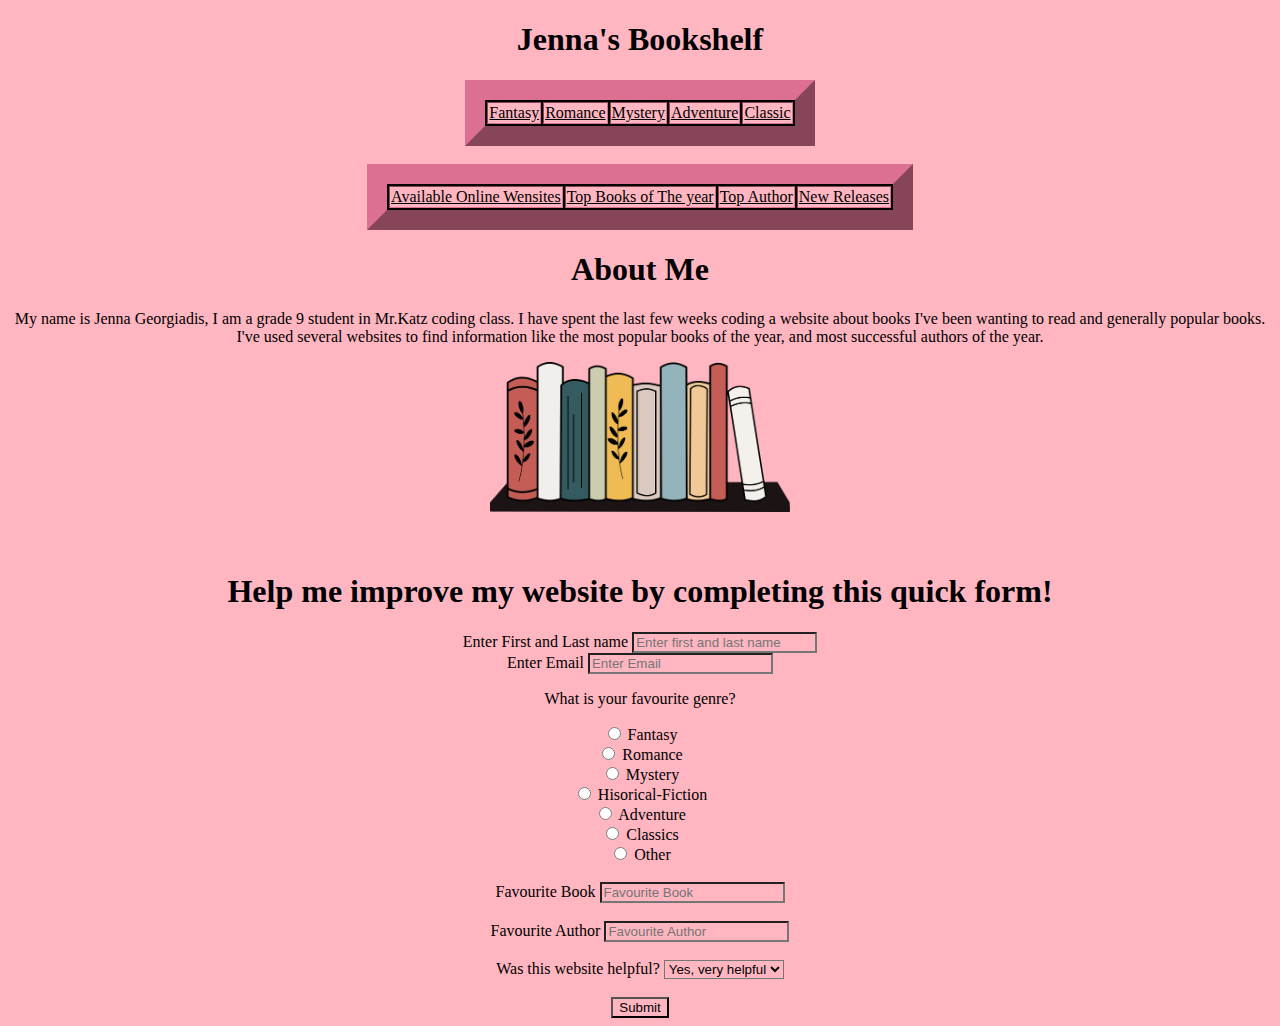
<file: index.html>
<!DOCTYPE html>
<head> 
    <title> My Website</title>
  <link rel="stylesheet" href="style.css"> 
</head>

<body> 
    <h1 class="title" ><center>Jenna's Bookshelf </center> </h1> 
    
<center> 
    <table class="table 1" border="20"  > 
        <tr > 
            <td> <a href="index2.html" target="_blank" style=" color: black"text-decoration: none;" > Fantasy</a></td>
            <td> <a href="index2.html" target="_blank" style= "color: black"text-decoration: none;" > Romance </a> </td>
            <td><a href="index2.html" target="_blank" style="color: black"text-decoration: none;">Mystery </a>  </td>
            <td><a href="index2.html" target="_blank" style= "color:black"text-decoration: none; "> Adventure </a></td>
            <td><a href="index2.html" target="_blank" style="color:black" text-decoration: none;"> Classic  </a></td>
      
        </tr>
    </table>
</center>
    <br> 
<center>
    <table class="table 2" border="20" > 
        <tr> 
            <td><a href="index3.html" target="_blank" style=" color: black"text-decoration: none;" >Available Online Wensites </a> </td>
            <td><a href="index4.html" target="_blank" style=" color: black"text-decoration: none;" > Top Books of The year</a></td> 
            <td><a href="index5.html" target="_blank" style=" color: black"text-decoration: none;" >Top Author</a></td>
            <td><a href="index6.html" target="_blank" style=" color: black"text-decoration: none;" > New Releases</a></td>
    
        </tr>
    </table>
</center> 

<center>
    <h1 class="about"> About Me</h1> 
    <p> My name is Jenna Georgiadis, I am a grade 9 student in Mr.Katz coding class. I have spent the last few weeks coding a website about books I've been wanting to read and generally popular books. I've used several websites to find information like the most popular books of the year, and most successful authors of the year.       </p>
</center>   

   <center> <img class="image" src="book img 3.webp" alt="img" height="150" width="300"></center>

   <br> 
   <br> 

   <center> 
    <h1 style="font: 100;"> Help me improve my website by completing this quick form! </h1>
   <form> 
    <label for="Username"> Enter First and Last name</label>
    <input type="text" id="username" name="username" placeholder="Enter first and last name" required>
<br> 
    <label for="Email"> Enter Email</label>
    <input type="text" id="email" name="email" placeholder="Enter Email" required>

<br> 

<p> What is your favourite genre?</p>
<!-- Type of store-->
   <input type="radio" name="radio" id="option 1" value="fantasy"        </form>
    <label for="option 1"> Fantasy</label>
    <br>
    <input type="radio" name="radio" id="option 2" value="Romance"        </form>
    <label for="option 2">Romance</label>
    <br>
    <input type="radio" name="radio" id="option 3" value=" Mystery"        </form>
    <label for="option 3"> Mystery </label>
    <br> 
    <input type="radio" name="radio" id="option 3" value=" Hisorical-Fiction"        </form>
    <label for="option 3"> Hisorical-Fiction </label>
    <br> 
    <input type="radio" name="radio" id="option 3" value=" Adventure"        </form>
    <label for="option 3"> Adventure </label>
    <br> 
    <input type="radio" name="radio" id="option 3" value=" Classics"        </form>
    <label for="option 3"> Classics </label>
    <br> 
    <input type="radio" name="radio" id="option 3" value=" Other"        </form>
    <label for="option 3"> Other </label>

    <br> 
    <br> 

    <label for="Username">Favourite Book </label>
    <input type="text" id="favourite" name="favourite" placeholder="Favourite Book" required>

    <br> 
    <br> 
    <label for="Username">Favourite Author </label>
    <input type="text" id="favourite" name="favourite" placeholder="Favourite Author" required>

    <br> 
    <br> 

    <label > Was this website helpful?</label>

    
    <select name="question" id="question"> 
    <option value="q1"> Yes, very helpful</option>
    <option value="q2"> Partially helpful </option>
    <option value="q3"> Not useful </option>
    <option value="q4" type="text" > Other</option>
</select>

<br> 
<br> 

<input type="submit" id="Submit" value="Submit" name="Submit"> 

</center>

    </body>
</file>
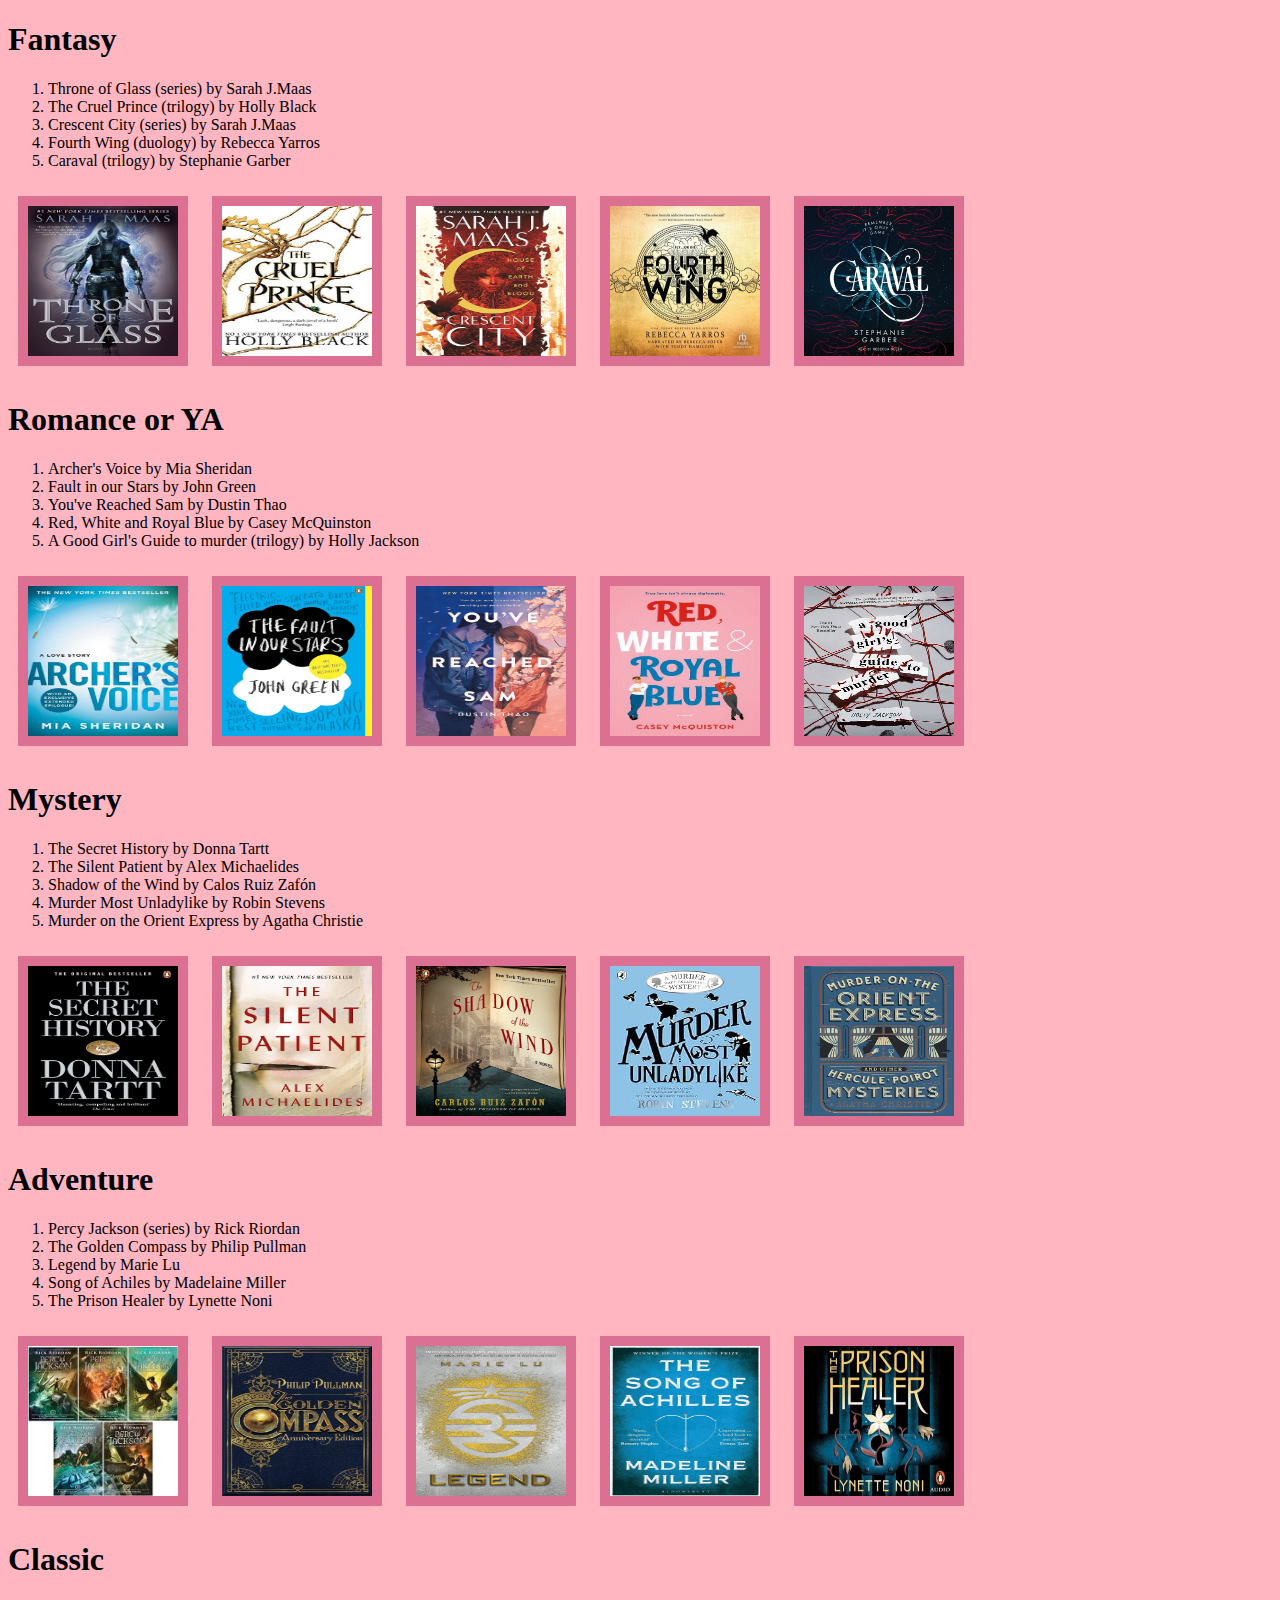
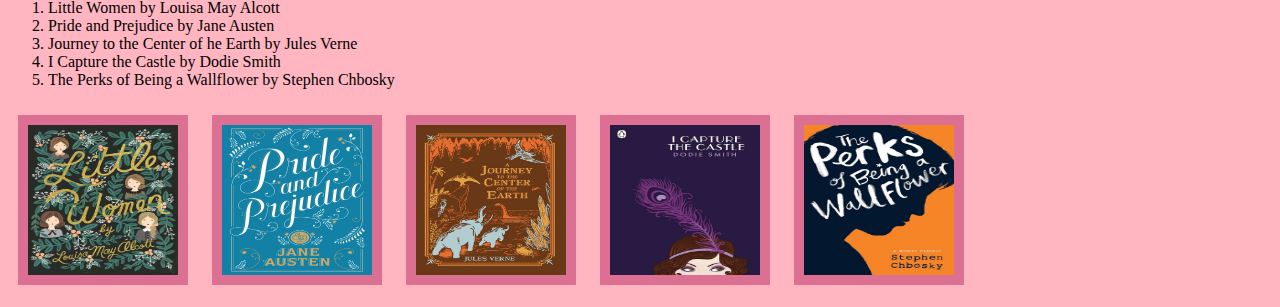
<file: index2.html>
<!DOCTYPE html>
<head> 
    <title> Page 1</title>
    <link rel="stylesheet" href="style2.css"> 

</head>


<body> 
    <h1> Fantasy </h1> 
    <ol> 
        <li> Throne of Glass (series) by Sarah J.Maas  </li>
        <li> The Cruel Prince (trilogy) by Holly Black  </li>
        <li> Crescent City (series) by Sarah J.Maas </li>
        <li> Fourth Wing (duology) by Rebecca Yarros </li>
        <li> Caraval (trilogy) by Stephanie Garber</li>
    </ol>

    <img class="throne" src="throne of glass.jpg" alt="img" height=" 150" width="150"> 
    <img class="prince" src="the cruel prince.jpg " alt="img" height="150" width="150">
    <img class="crescent" src="crescent.jpg "  alt="img" height="150" width="150">
    <img class="fourth" src="fourth.jpg " alt=" img" height="150" width="150">
    <img class=" caraval" src="Caraval.jpg" alt="img" height="150" width="150">

    <br>


    <h1> Romance or YA </h1>
    <ol> 
        <li> Archer's Voice by Mia Sheridan </li>
        <li> Fault in our Stars by John Green </li>
        <li> You've Reached Sam by Dustin Thao </li>
        <li> Red, White and Royal Blue by Casey McQuinston </li>
        <li> A Good Girl's Guide to murder (trilogy) by Holly Jackson</li>
    </ol>

    <img class="archer" src="archer.jpg" alt="img" height="150" width="150">
    <img class="fault" src="fault.jpg" alt="img" height="150" width="150">
    <img class="sam" src="reached sam.jpg" alt="img" height="150" width="150">
    <img class="royal" src="royal blue.jpg"  alt="img" height="150" width="150">
    <img class="agggtm" src="agggtm.jpg" alt="img" height="150" width="150">


    <h1> Mystery </h1>
    <ol> 
        <li> The Secret History by Donna Tartt  </li>
        <li> The Silent Patient by Alex Michaelides</li>
        <li> Shadow of the Wind by Calos Ruiz Zafón</li>
        <li> Murder Most Unladylike by Robin Stevens </li>
        <li> Murder on the Orient Express by Agatha Christie </li>
    </ol>

    <img class="secret" src="secret history.jpg" alt="img" height="150" width="150">
    <img class="silent" src="silent patient.jpg" alt="img" height="150" width="150">
    <img class="shadow" src="shadow of the wind.jpg" alt="img" height="150" width="150">
    <img class="unladylike" src="muder most unladylike.jpg" alt="img" height="150" width="150"> 
    <img class=" orient" src="murder on the orient express.jpeg"  alt="img" height="150" width="150"> 


    <h1> Adventure</h1>
    <ol> 
        <li>Percy Jackson (series) by Rick Riordan </li>
        <li>The Golden Compass by Philip Pullman  </li>
        <li>Legend by Marie Lu  </li>
        <li> Song of Achiles by Madelaine Miller </li>
        <li> The Prison Healer by Lynette Noni  </li>
    </ol>

    <img class="percy" src="percy jackson.jpg" alt="img" height="150" width="150"> 
    <img class="golden" src="golden compass.jpg"alt="img" height="150" width="150"> 
    <img class="legend" src="legend.jpg" alt="img" height="150" width="150"> 
    <img class="achilles" src="song of achilles.jpg" alt="img" height="150" width="150"> 
    <img class="prison" src="prison healer.jpg "  alt="img" height="150" width="150"> 

    <h1> Classic </h1>
    <ol> 
        <li> Little Women by Louisa May Alcott </li>
        <li> Pride and Prejudice by Jane Austen</li>
        <li> Journey to the Center of he Earth by Jules Verne</li>
        <li> I Capture the Castle by Dodie Smith </li>
        <li> The Perks of Being a Wallflower by Stephen Chbosky </li>
    </ol>

    <img class="women" src="little women.jpg" alt="img" height="150" width="150"> 
    <img class="prejudice" src="pride and prejudice.jpg" alt="img" height="150" width="150"> 
    <img class="journey" src="journey.jpg"  alt="img" height="150" width="150"> 
    <img class="castle" src="i capture the castle.jpg" alt="img" height="150" width="150"> 
    <img class="wallflower" src="perks of being a wallflower.jpg" alt="img" height="150" width="150"> 

</body>
</file>
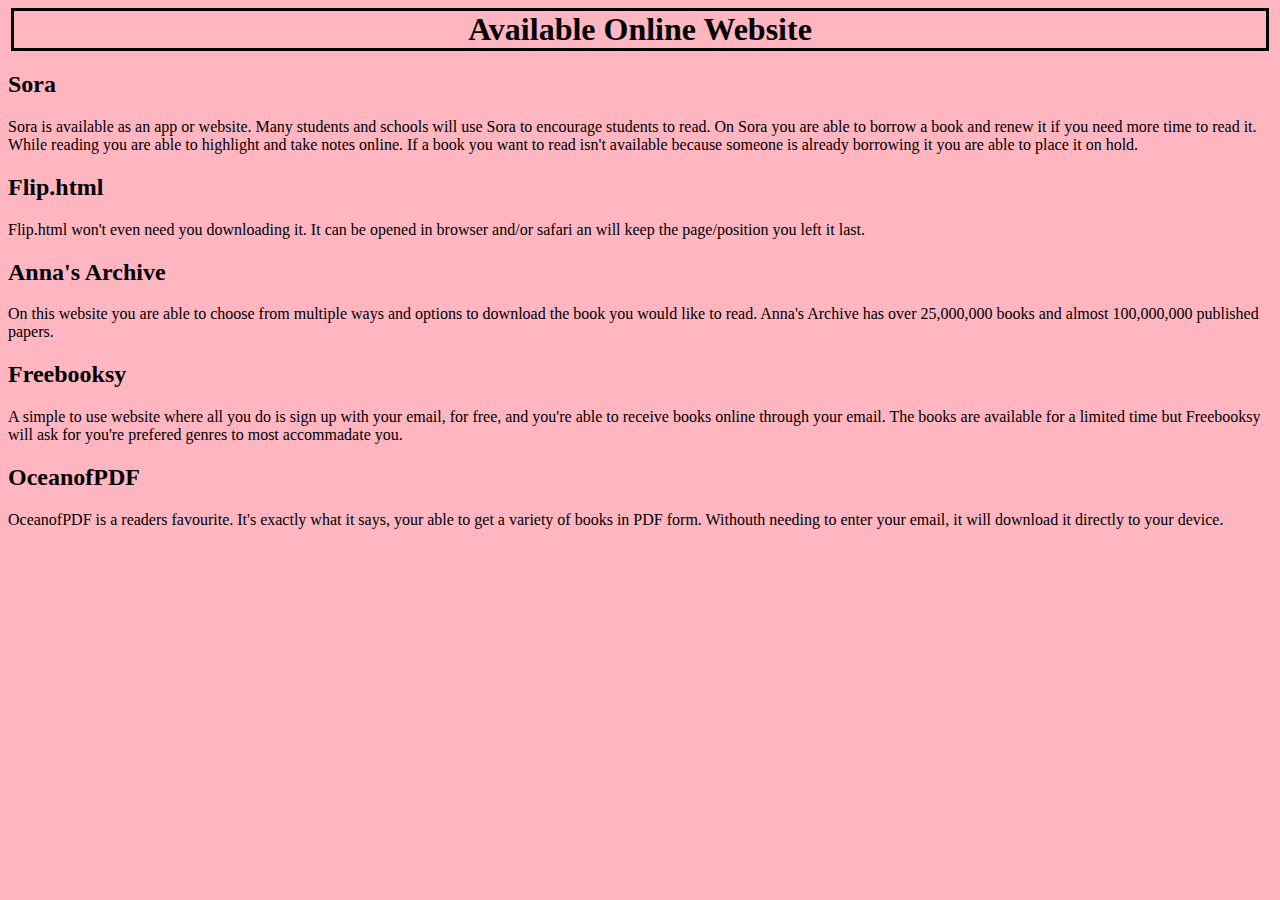
<file: index3.html>
<!DOCTYPE html>

<head>
<title> Page 2 </title>

<link rel="stylesheet" href="style3.css"> 
</head>

<body> 
<center> 
<h1 class="available"> Available Online Website</h1>
</center>


<h2> Sora </h2>
<p> Sora is available as an app or website. Many students and schools will use Sora to encourage students to read. On Sora you are able to borrow a book and renew it if you need more time to read it. While reading you are able to highlight and take notes online. If a book you want to read isn't available because someone is already borrowing it you are able to place it on hold.   </p>

<h2> Flip.html </h2>
<p> Flip.html won't even need you downloading it. It can be opened in browser and/or safari an will keep the page/position you left it last. </p>

<h2> Anna's Archive</h2>
<p> On this website you are able to choose from multiple ways and options to download the book you would like to read. Anna's Archive has over 25,000,000 books and almost 100,000,000 published papers.</p>

<h2> Freebooksy</h2>
<p> A simple to use website where all you do is sign up with your email, for free, and you're able to receive books online through your email. The books are available for a limited time but Freebooksy will ask for you're prefered genres to most accommadate you.   </p>

<h2> OceanofPDF</h2>
<p> OceanofPDF is a readers favourite. It's exactly what it says, your able to get a variety of books in PDF form. Withouth needing to enter your email, it will download it directly to your device. </p>

</body>
</file>
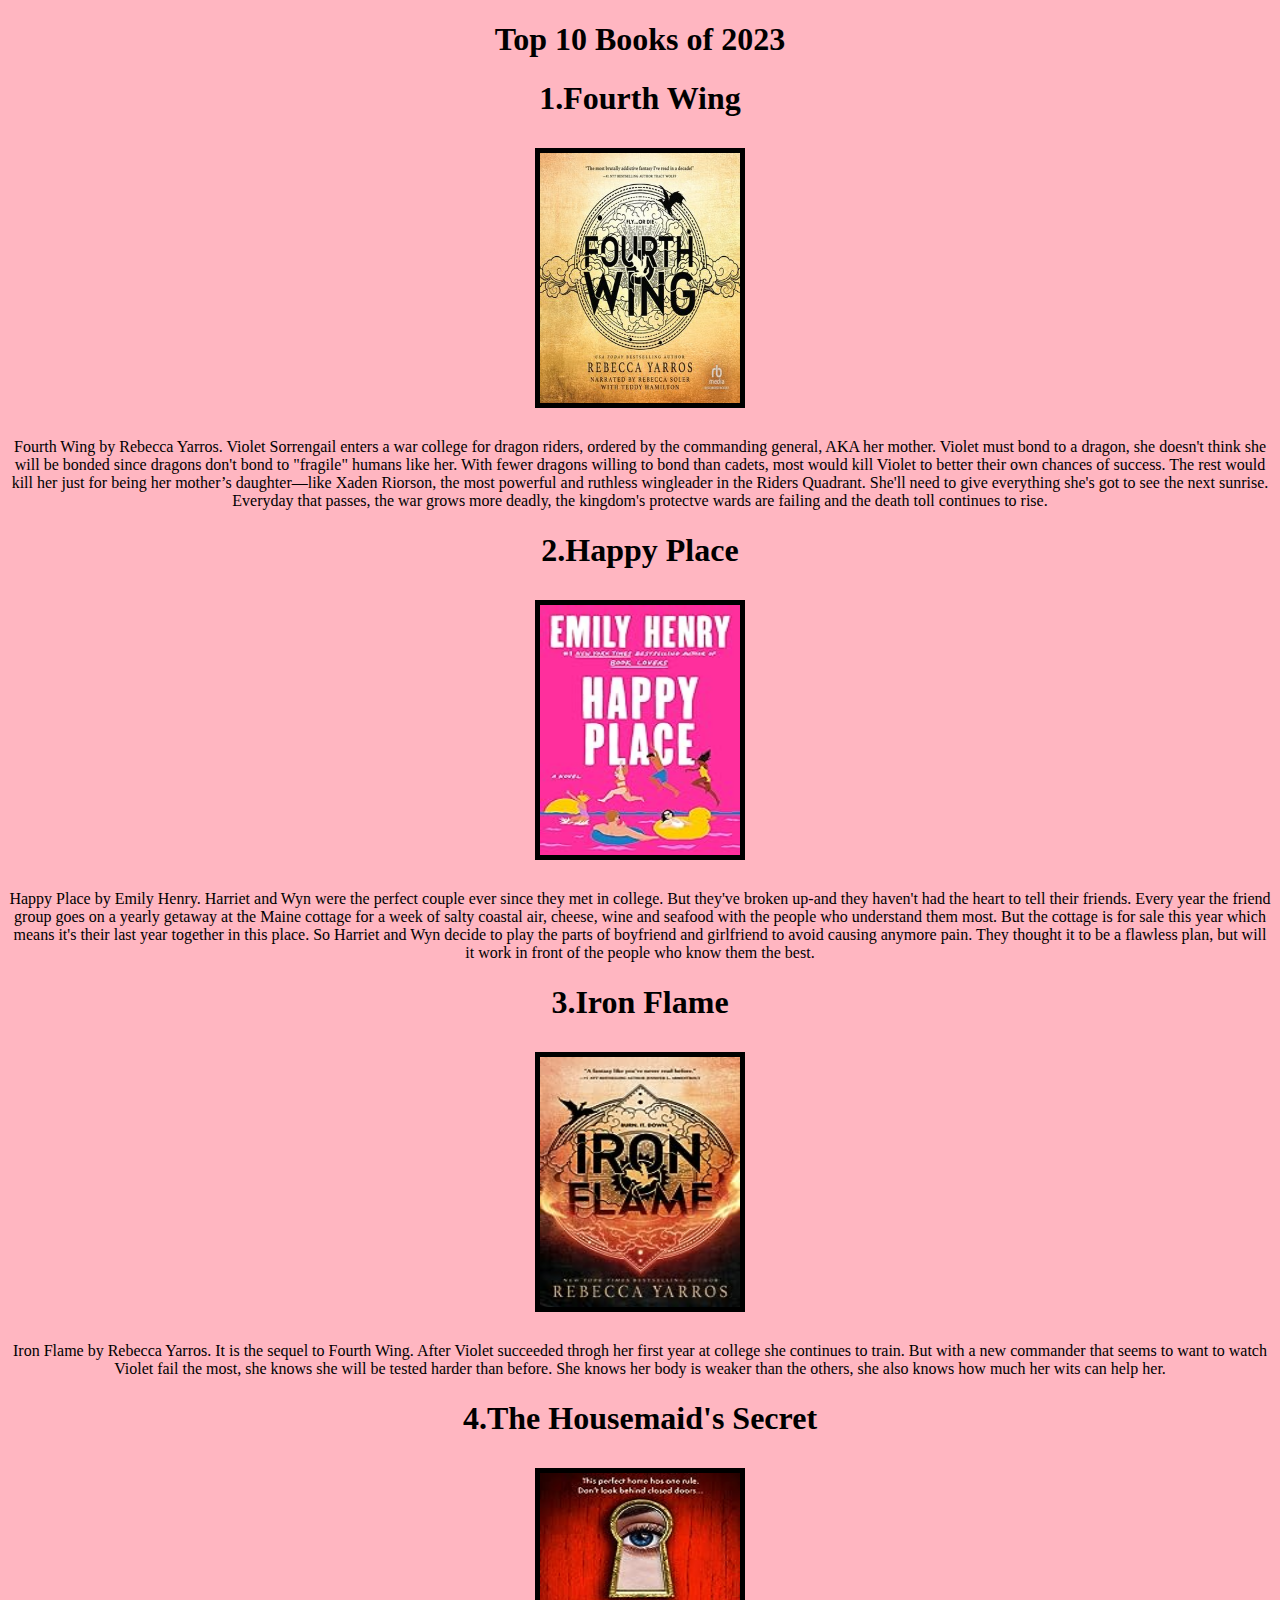
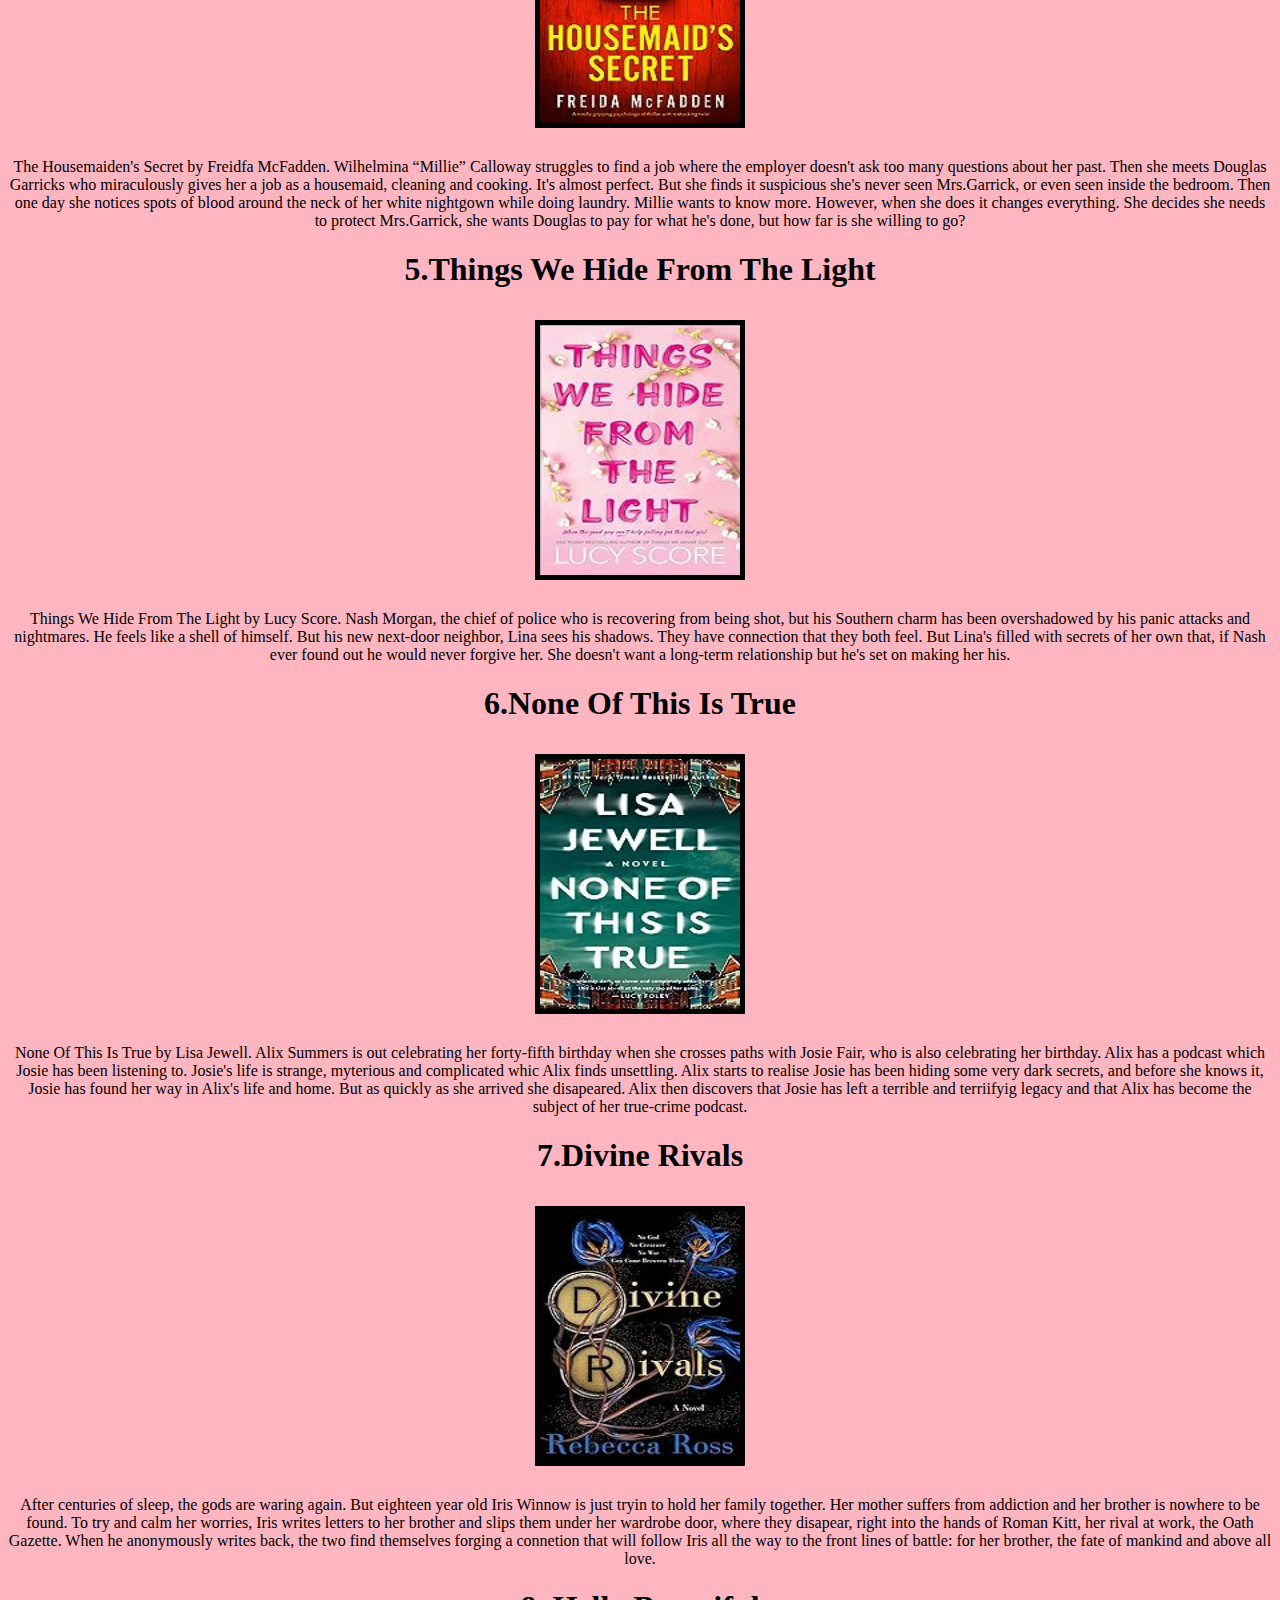
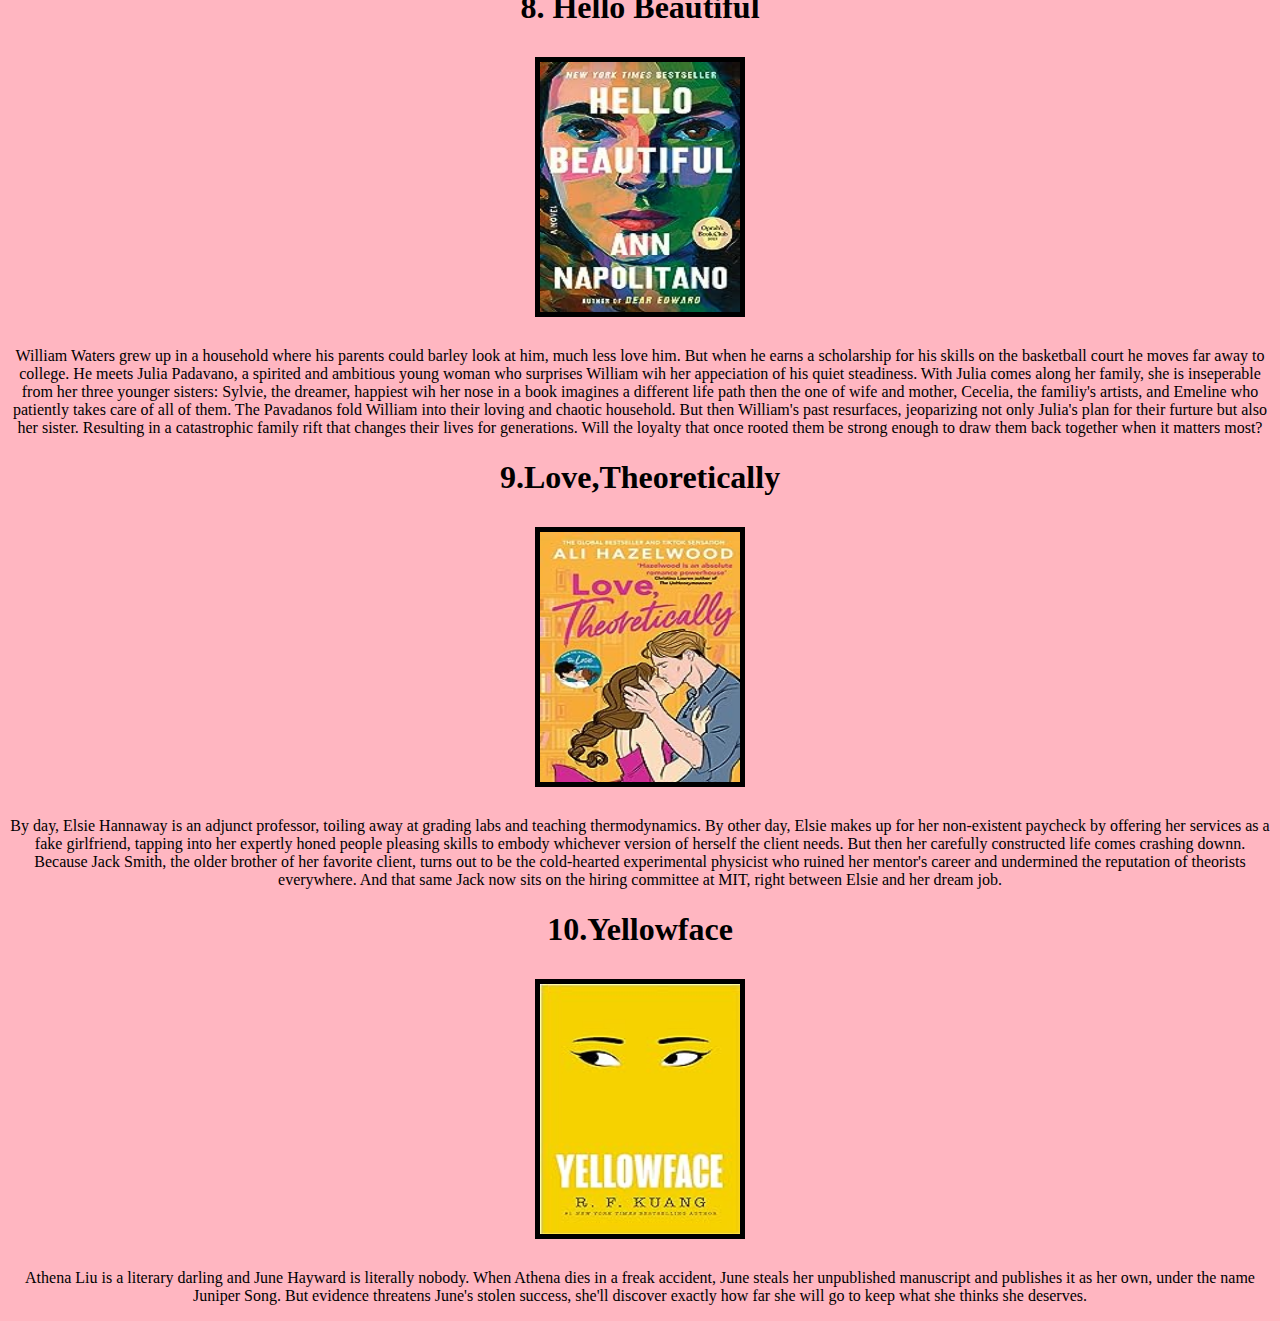
<file: index4.html>
<!DOCTYPE html>
<head> 
    <title> Page 3</title> 
    <link rel="stylesheet" href="style4.css">
     
  <center><h1> Top 10 Books of 2023</h1></center>
</head>


<center> 
    <body> 
        <h1> 1.Fourth Wing </h1>
<img class="wing" src="fourth.jpg" alt="img" height="250" width="200">
<p> Fourth Wing by Rebecca Yarros. Violet Sorrengail enters a war college for dragon riders, ordered by the commanding general, AKA her mother. Violet must bond to a dragon, she doesn't think she will be bonded since dragons don't bond to "fragile" humans like her. With fewer dragons willing to bond than cadets, most would kill Violet to better their own chances of success. The rest would kill her just for being her mother’s daughter—like Xaden Riorson, the most powerful and ruthless wingleader in the Riders Quadrant. She'll need to give everything she's got to see the next sunrise. Everyday that passes, the war grows more deadly, the kingdom's protectve wards are failing and the death toll continues to rise. </p>
   
        <h1> 2.Happy Place </h1>
 <img class="happy" src="happy place.jpg" alt="img" height="250" width="200">
 <p> Happy Place by Emily Henry. Harriet and Wyn were the perfect couple ever since they met in college. But they've broken up-and they haven't had the heart to tell their friends. Every year the friend group goes on a yearly getaway at the Maine cottage for a week of salty coastal air, cheese, wine and seafood with the people who understand them most. But the cottage is for sale this year which means it's their last year together in this place. So Harriet and Wyn decide to play the parts of boyfriend and girlfriend to avoid causing anymore pain. They thought it to be a flawless plan, but will it work in front of the people who know them the best. </p>     

        <h1> 3.Iron Flame</h1>
<img class="flame" src="iron flame.jpg"  alt="img" height="250" width="200">       
<p> Iron Flame by Rebecca Yarros. It is the sequel to Fourth Wing. After Violet succeeded throgh her first year at college she continues to train. But with a new commander that seems to want to watch Violet fail the most, she knows she will be tested harder than before. She knows her body is weaker than the others, she also knows how much her wits can help her. </p>


        <h1> 4.The Housemaid's Secret </h1>
<img class="housemaid" src="the housemaiden's secret.jpg"  alt="img" height="250" width="200">       
<p> The Housemaiden's Secret by Freidfa McFadden. Wilhelmina “Millie” Calloway struggles to find a job where the employer doesn't ask too many questions about her past. Then she meets Douglas Garricks who miraculously gives her a job as a housemaid, cleaning and cooking. It's almost perfect. But she finds it suspicious she's never seen Mrs.Garrick, or even seen inside the bedroom. Then one day she notices spots of blood around the neck of her white nightgown while doing laundry. Millie wants to know more. However, when she does it changes everything. She decides she needs to protect Mrs.Garrick, she wants Douglas to pay for what he's done, but how far is she willing to go?  </p>
</body>

        <h1> 5.Things We Hide From The Light</h1>
<img class="light" src="things we hide from the light.jpg" alt="img" height="250" width="200"> 
<p> Things We Hide From The Light by Lucy Score. Nash Morgan, the chief of police who is recovering from being shot, but his Southern charm has been overshadowed by his panic attacks and nightmares. He feels like a shell of himself. But his new next-door neighbor, Lina sees his shadows. They have connection that they both feel. But Lina's filled with secrets of her own that, if Nash ever found out he would never forgive her. She doesn't want a long-term relationship but he's set on making her his.    </p>  

    <h1> 6.None Of This Is True</h1> 
<img class="true" src="none of this is true.jpg" alt="img" height="250" width="200">      
<p> None Of This Is True by Lisa Jewell. Alix Summers is out celebrating her forty-fifth birthday when she crosses paths with Josie Fair, who is also celebrating her birthday. Alix has a podcast which Josie has been listening to. Josie's life is strange, myterious and complicated whic Alix finds unsettling. Alix starts to realise Josie has been hiding some very dark secrets, and before she knows it, Josie has found her way in Alix's life and home. But as quickly as she arrived she disapeared. Alix then discovers that Josie has left a terrible and terriifyig legacy and that Alix has become the subject of her true-crime podcast.  </p>

    <h1> 7.Divine Rivals </h1>
<img class="divine" src="divine rivals.jpg"alt="img" height="250" width="200">      
<p> After centuries of sleep, the gods are waring again. But eighteen year old Iris Winnow is just tryin to hold her family together. Her mother suffers from addiction and her brother is nowhere to be found. To try and calm her worries, Iris writes letters to her brother and slips them under her wardrobe door, where they disapear, right into the hands of Roman Kitt, her rival at work, the Oath Gazette. When he anonymously writes back, the two find themselves forging a connetion that will follow Iris all the way to the front lines of battle: for her brother, the fate of mankind and above all love.</p>

    <h1>8. Hello Beautiful</h1>
<img class="beautiful" src="hello beautiful.jpg" alt="img" height="250" width="200">      
 <p> William Waters grew up in a household where his parents could barley look at him, much less love him. But when he earns a scholarship for his skills on the basketball court he moves far away to college. He meets Julia Padavano, a spirited and ambitious young woman who surprises William wih her appeciation of his quiet steadiness. With Julia comes along her family, she is inseperable from her three younger sisters: Sylvie, the dreamer, happiest wih her nose in a book imagines a different life path then the one of wife and mother, Cecelia, the familiy's artists, and Emeline who patiently takes care of all of them. The Pavadanos fold William into their loving and chaotic household. But then William's past resurfaces, jeoparizing not only Julia's plan for their furture but also her sister. Resulting in a catastrophic family rift that changes their lives for generations. Will the loyalty that once rooted them be strong enough to draw them back together when it matters most?
</p>

    <h1> 9.Love,Theoretically </h1>
<img class="love" src="love theoretically.jpg" alt="img" height="250" width="200">      
<p> By day, Elsie Hannaway is an adjunct professor, toiling away at grading labs and teaching thermodynamics. By other day, Elsie makes up for her non-existent paycheck by offering her services as a fake girlfriend, tapping into her expertly honed people pleasing skills to embody whichever version of herself the client needs. But then her carefully constructed life comes crashing downn. Because Jack Smith, the older brother of her favorite client, turns out to be the cold-hearted experimental physicist who ruined her mentor's career and undermined the reputation of theorists everywhere. And that same Jack now sits on the hiring committee at MIT, right between Elsie and her dream job.</p>

    <h1>10.Yellowface</h1>
 <img class="yellowface" src="yellowface.jpg"  alt="img" height="250" width="200">      
 <p>Athena Liu is a literary darling and June Hayward is literally nobody. When Athena dies in a freak accident, June steals her unpublished manuscript and publishes it as her own, under the name Juniper Song. But evidence threatens June's stolen success, she'll discover exactly how far she will go to keep what she thinks she deserves.  </p>



</center>
</file>
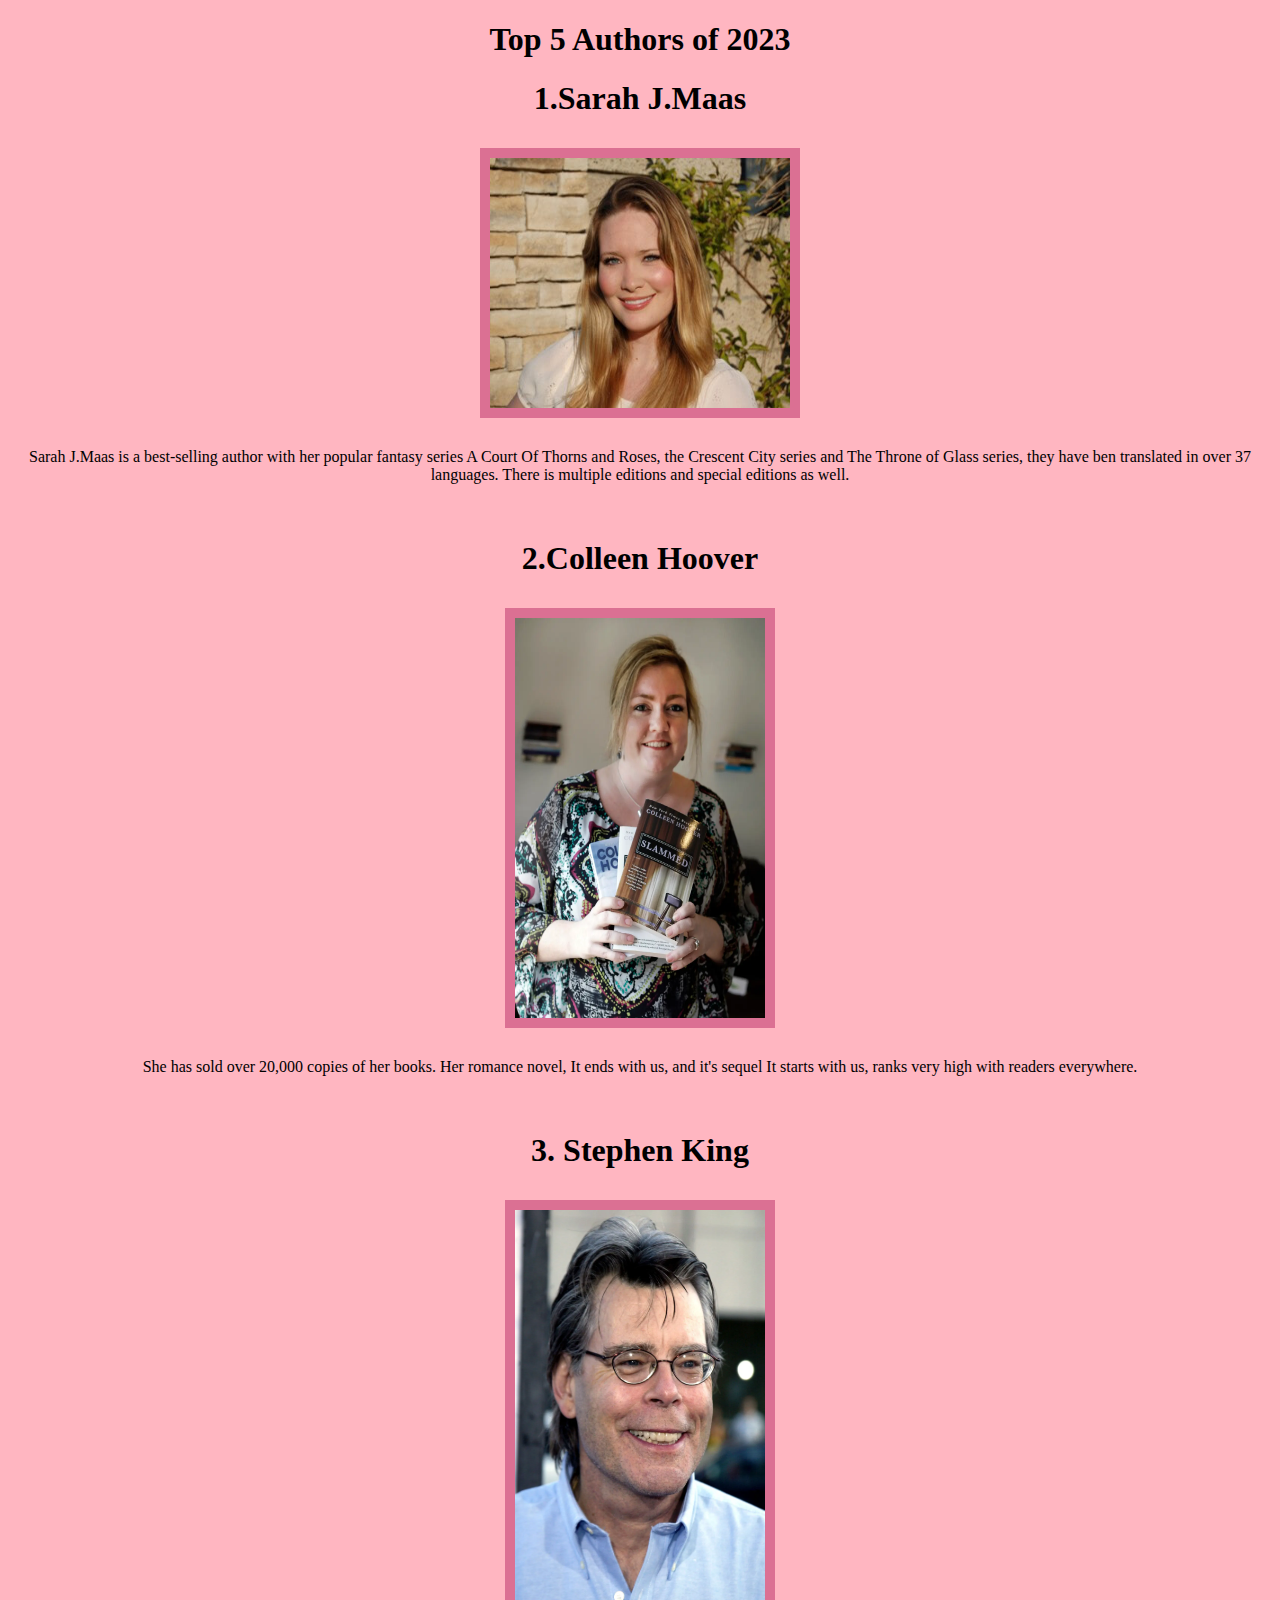
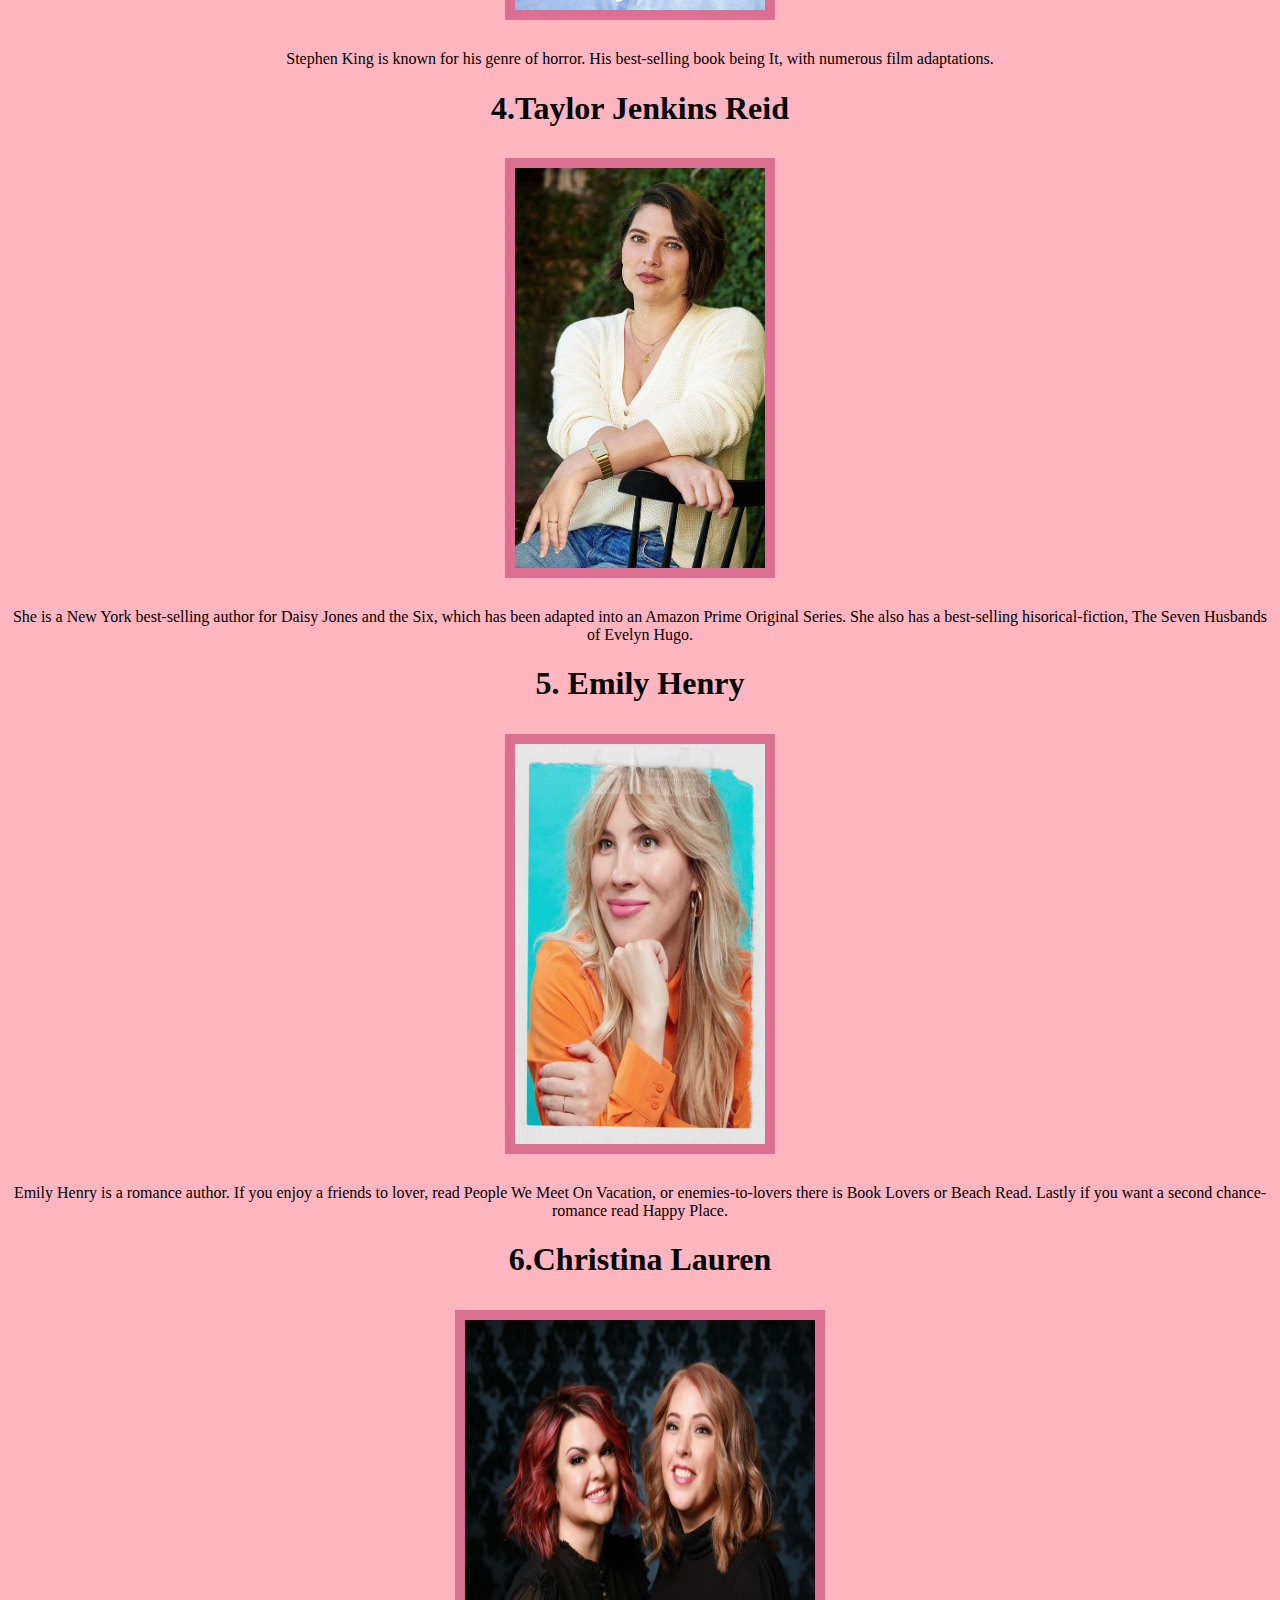
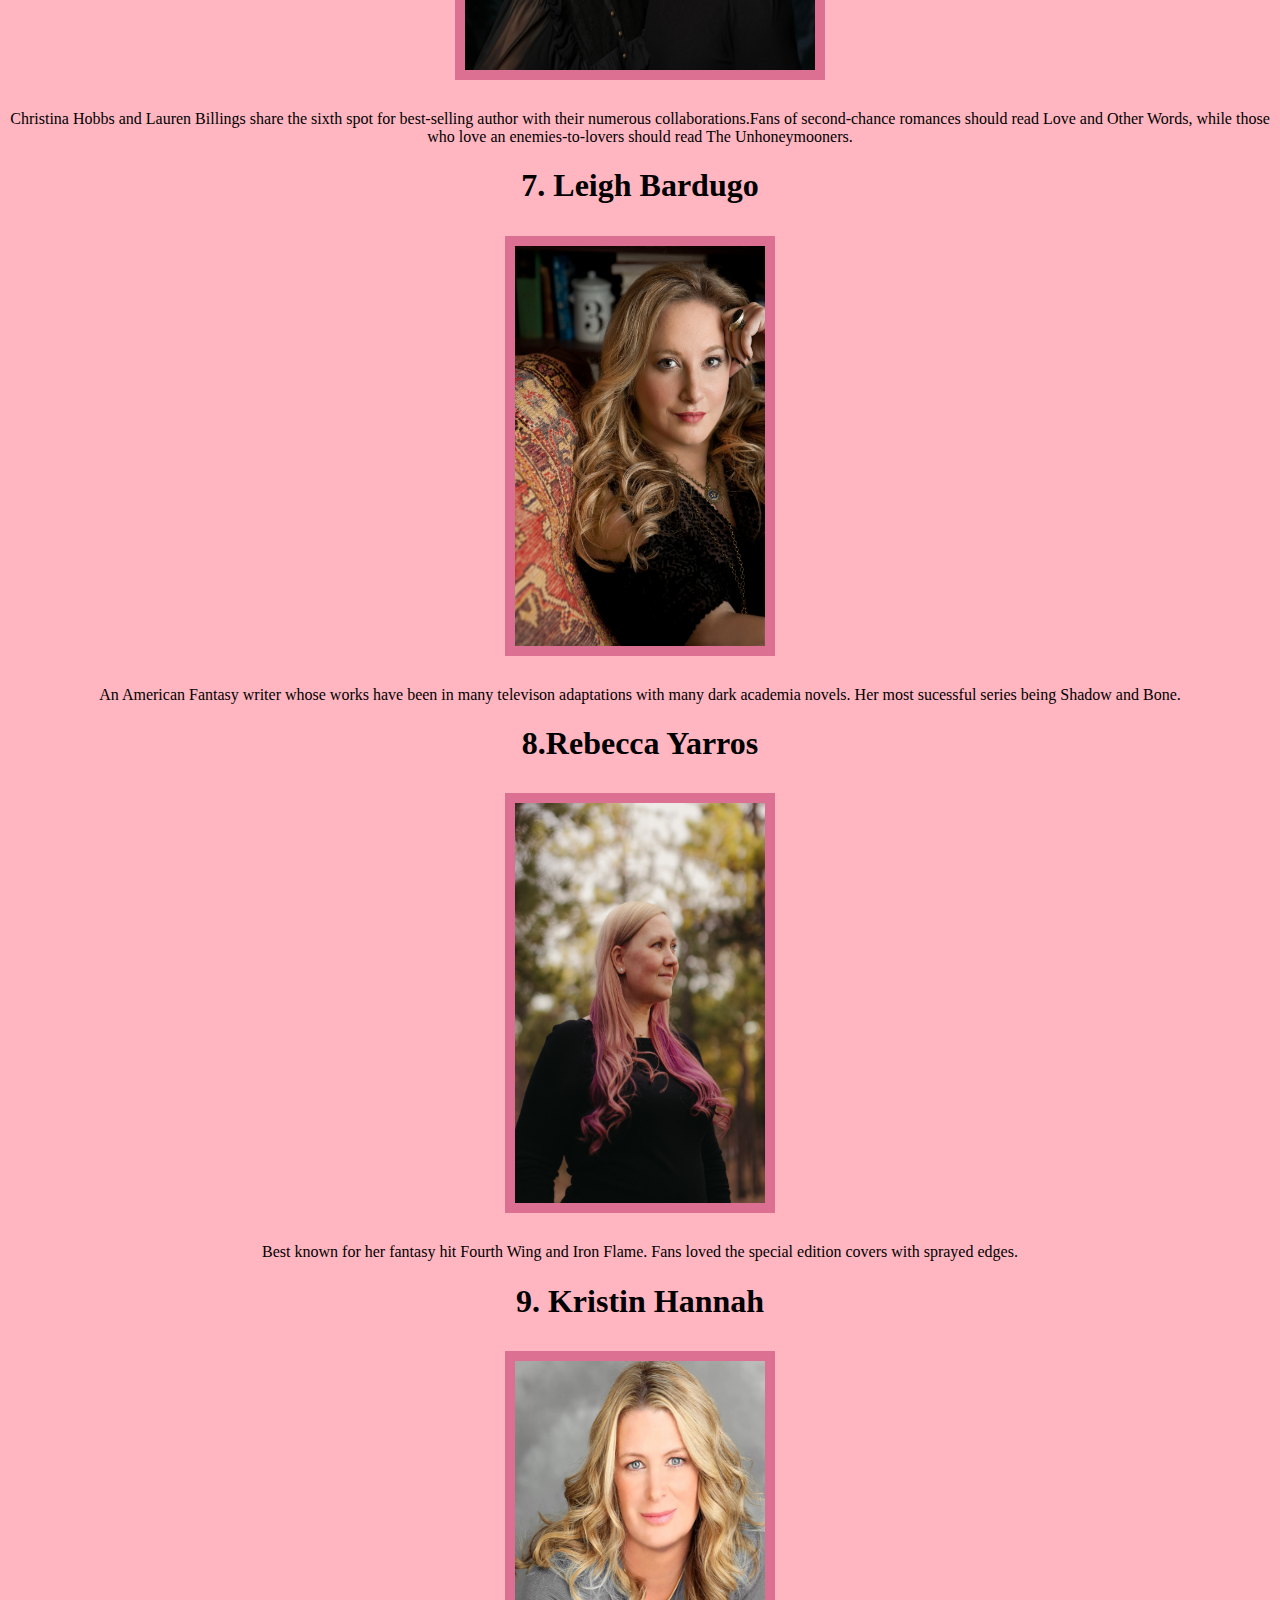
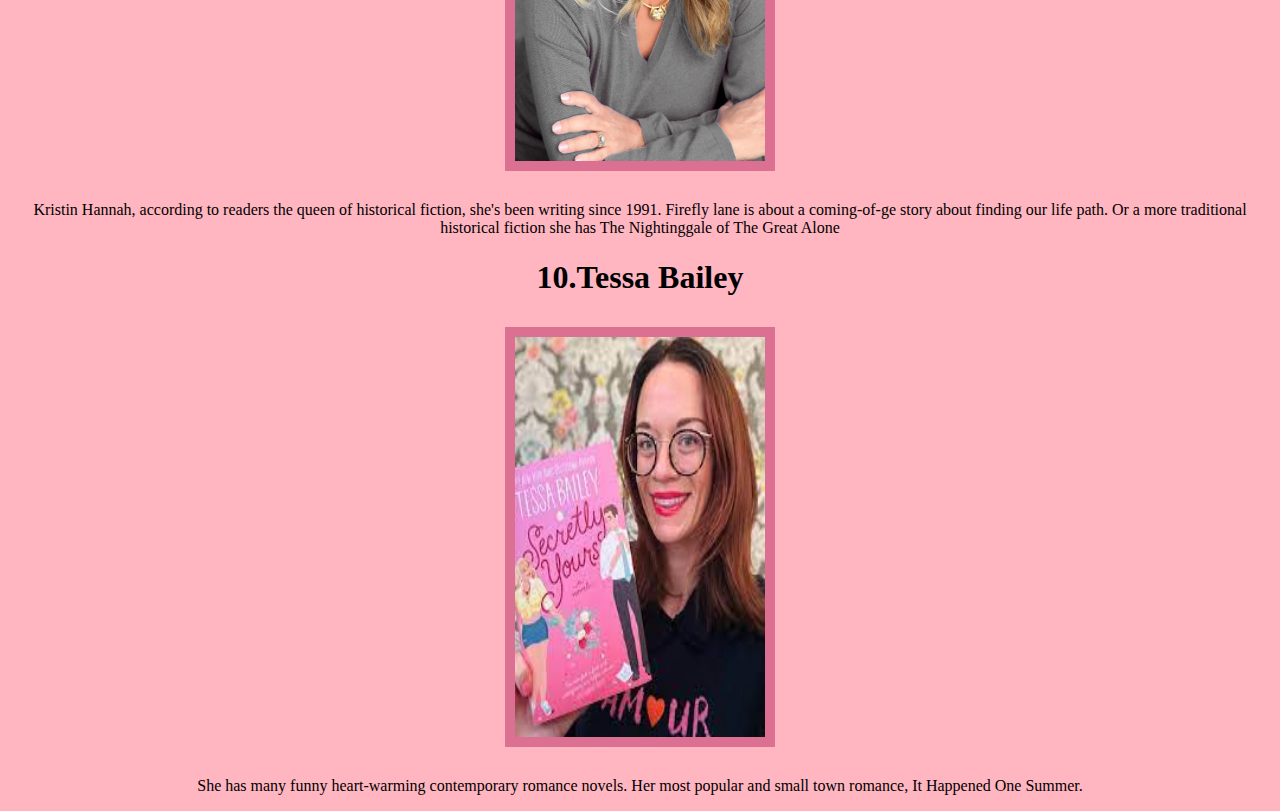
<file: index5.html>
<!DOCTYPE html>
<head> 
    <title> Page 4</title>
    <link rel="stylesheet" href="style5.css"
</head>

<center>
<body> 

    <h1> Top 5 Authors of 2023</h1>

    <h1> 1.Sarah J.Maas </h1>
    <img class="sarah" src="sarah-j-maas.jpg" alt="img"  alt="img" height="250" width="300">
    <p> Sarah J.Maas is a best-selling author with her popular fantasy series A Court Of Thorns and Roses, the Crescent City series and The Throne of Glass series, they have ben translated in over 37 languages. There is multiple editions and special editions as well. </p>
  
    <br> 
    <h1> 2.Colleen Hoover </h1>
    <img class="colleen" src="colleen hoover.webp" alt="img" height="400" width="250">
    <p> She has sold over 20,000 copies of her books. Her romance novel, It ends with us, and it's sequel It starts with us, ranks very high with readers everywhere. </p>
   
    <br> 

    <h1> 3. Stephen King </h1>
    <img class="stephen" src="stephen king.webp" alt="img" height="400" width="250">
    <p> Stephen King is known for his genre of horror. His best-selling book being It, with numerous film adaptations.  </p>

    <h1> 4.Taylor Jenkins Reid</h1>
    <img class="taylor" src="Taylor jenkins reid.jpeg" alt="img" height="400" width="250"> 
    <p> She is a New York best-selling author for Daisy Jones and the Six, which has been adapted into an Amazon Prime Original Series. She also has a best-selling hisorical-fiction, The Seven Husbands of Evelyn Hugo.  </p>

    <h1> 5. Emily Henry </h1>
    <img class="emily" src="emily henry.jpg" alt="img" height="400" width="250">
    <p> Emily Henry is a romance author. If you enjoy a friends to lover, read People We Meet On Vacation, or enemies-to-lovers there is Book Lovers or Beach Read. Lastly if you want a second chance-romance read Happy Place.  </p>


    <h1> 6.Christina Lauren</h1>
    <img class="christina" src="christina lauren.png"  alt="img" height="350" width="350">
    <p>  Christina Hobbs and Lauren Billings share the sixth spot for best-selling author with their numerous collaborations.Fans of second-chance romances should read Love and Other Words, while those who love an enemies-to-lovers should read The Unhoneymooners. </p>

    <h1>7. Leigh Bardugo </h1>
    <img class="leigh" src="leigh bardugo.jpg"  alt="img" height="400" width="250">
    <p>An American Fantasy writer whose works have been in many televison adaptations with many dark academia novels. Her most sucessful series being Shadow and Bone.  </p>

    <h1> 8.Rebecca Yarros</h1>
    <img class="rebecca" src="Rebecca Yarros.jpg"  alt="img" height="400" width="250">
    <p> Best known for her fantasy hit Fourth Wing and Iron Flame. Fans loved the special edition covers with sprayed edges.  </p>

    <h1> 9. Kristin Hannah </h1>
    <img class="kristin" src="kristin hannah.webp"  alt="img" height="400" width="250">
    <p> Kristin Hannah, according to readers the queen of historical fiction, she's been writing since 1991. Firefly lane is about a coming-of-ge story about finding our life path. Or a more traditional historical fiction she has The Nightinggale of The Great Alone </p>

    <h1> 10.Tessa Bailey </h1>
    <img class="tessa" src="tessa bailey.jpg"  alt="img" height="400" width="250">
    <p> She has many funny heart-warming contemporary romance novels. Her most popular and small town romance, It Happened One Summer.   </p>

</center>

</body>
</file>
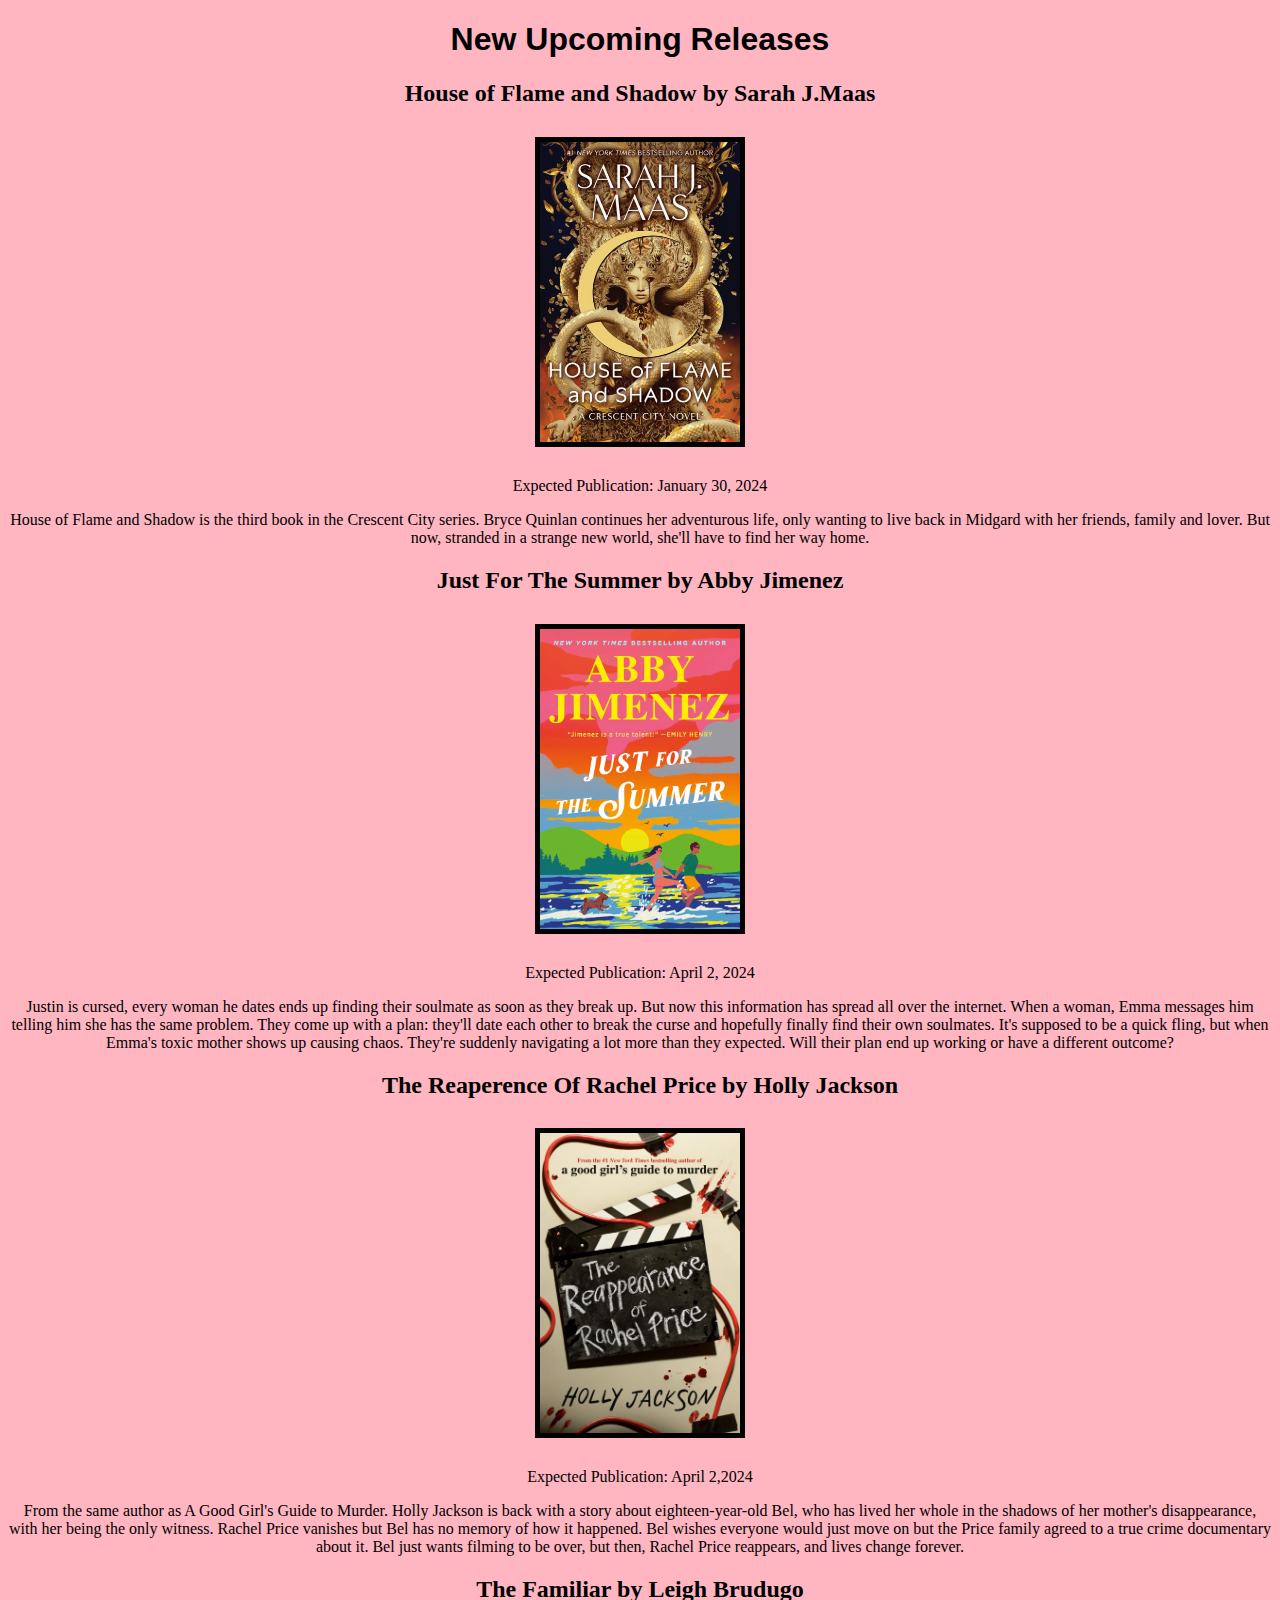
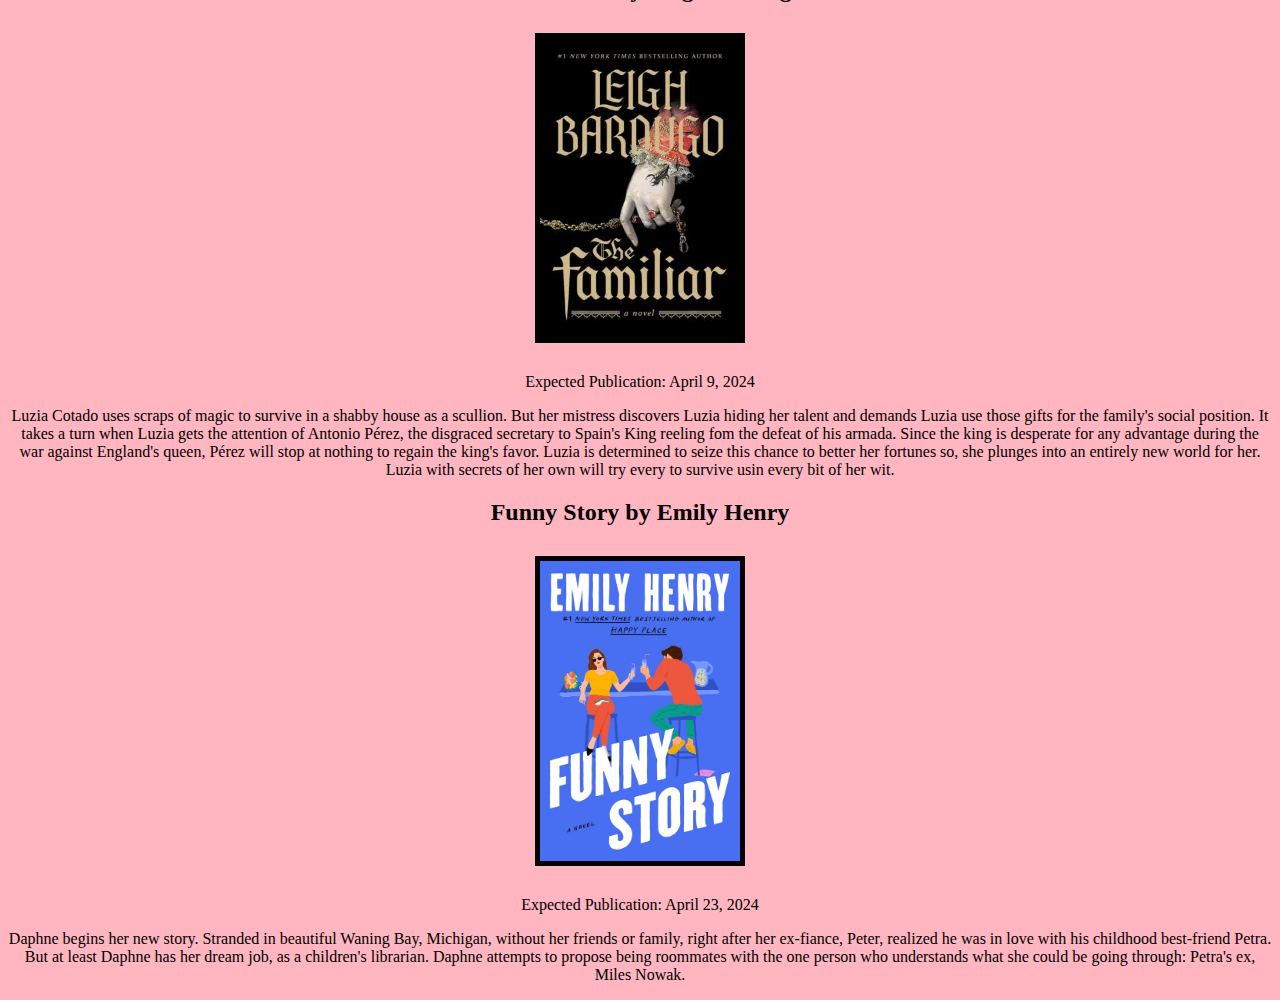
<file: index6.html>
<!DOCTYPE html>
<html> 
    <center> 
<head class="head"> 
    <title> Page 5 </title>
    <h1 style="font-family:'Franklin Gothic Medium', 'Arial Narrow', Arial, sans-serif ;"> New Upcoming Releases</h1>
    <link rel="stylesheet" href="style6.css">
</head> 

<body> 
    <h2> House of Flame and Shadow by Sarah J.Maas</h2>
    <img class="house" src="house.jpg" alt="img" height="300" width="200">
    <p> Expected Publication: January 30, 2024 </p>
    <p> House of Flame and Shadow is the third book in the Crescent City series. Bryce Quinlan continues her adventurous life, only wanting to live back in Midgard with her friends, family and lover. But now, stranded in a strange new world, she'll have to find her way home. </p>

    <h2> Just For The Summer by Abby Jimenez</h2> 
    <img class="summer" src="just for the summer.jpg" alt="img" height="300" width="200">
    <p>  Expected Publication: April 2, 2024</p>
    <p> Justin is cursed, every woman he dates ends up finding their soulmate as soon as they break up. But now this information has spread all over the internet. When a woman, Emma messages him telling him she has the same problem. They come up with a plan: they'll date each other to break the curse and hopefully finally find their own soulmates. It's supposed to be a quick fling, but when Emma's toxic mother shows up causing chaos. They're suddenly navigating a lot more than they expected. Will their plan end up working or have a different outcome?</p>

    <h2> The Reaperence Of Rachel Price by Holly Jackson</h2>
    <img class="rachel" src="rachel price.jpg" alt="img" height="300" width="200">
    <p>  Expected Publication: April 2,2024</p>
    <p> From the same author as A Good Girl's Guide to Murder. Holly Jackson is back with a story about eighteen-year-old Bel, who has lived her whole in the shadows of her mother's disappearance, with her being the only witness. Rachel Price vanishes but Bel has no memory of how it happened. Bel wishes everyone would just move on but the Price family agreed to a true crime documentary about it. Bel just wants filming to be over, but then, Rachel Price reappears, and lives change forever. </p>

    <h2> The Familiar by Leigh Brudugo</h2>
    <img class="familiar" src="the familiar.jpg" alt="img" height="300" width="200">
    <p>  Expected Publication: April 9, 2024</p>
    <p> Luzia Cotado uses scraps of magic to survive in a shabby house as a scullion. But her mistress discovers Luzia hiding her talent and demands Luzia use those gifts for the family's social position. It takes a turn when Luzia gets the attention of Antonio Pérez, the disgraced secretary to Spain's King reeling fom the defeat of his armada. Since the king is desperate for any advantage during the war against England's queen, Pérez will stop at nothing to regain the king's favor. Luzia is determined to seize this chance to better her fortunes so, she plunges into an entirely new world for her. Luzia with secrets of her own will try every to survive usin every bit of her wit. </p>

    <h2> Funny Story by Emily Henry</h2>
    <img class="funny" src="funny story.jpg" alt="img" height="300" width="200">
    <p>  Expected Publication: April 23, 2024</p>
    <p>  Daphne begins her new story. Stranded in beautiful Waning Bay, Michigan, without her friends or family, right after her ex-fiance, Peter, realized he was in love with his childhood best-friend Petra. But at least Daphne has her dream job, as a children's librarian. Daphne attempts to propose being roommates with the one person who understands what she could be going through: Petra's ex, Miles Nowak.  </p>
</center>

</body>
</html>
</file>
<file: style.css>
*{
    background-color: lightpink; 

}
table {
    background-color: black;
    border-color:palevioletred ;
    background-size: 50;
    border: width 50px; ;  
  
} 

link{
    color: black;
}
</file>
<file: style2.css>
*{
    background-color: lightpink; 

}


.throne{
    border: 10px solid palevioletred;
    background-size: 200px 200px;
    margin :10px  ;
}

.prince{
    border: 10px solid palevioletred;
    background-size: 200px 200px;
    margin :10px  ;
}

.crescent{ 
     border: 10px solid palevioletred;
    background-size: 200px 200px;
    margin :10px  ;
}

.fourth{
    border: 10px solid palevioletred;
    background-size: 200px 200px;
    margin :10px  ;
}

.caraval{
    border: 10px solid palevioletred;
    background-size: 200px 200px;
    margin :10px  ;
}

.archer{
    border: 10px solid palevioletred;
    background-size: 200px 200px;
    margin :10px  ;
}

.fault{
    border: 10px solid palevioletred;
    background-size: 200px 200px;
    margin :10px  ;
}

.sam {
    border: 10px solid palevioletred;
    background-size: 200px 200px;
    margin :10px  ;
}

.royal{
    border: 10px solid palevioletred;
    background-size: 200px 200px;
    margin :10px  ;
}

.agggtm{
    border: 10px solid palevioletred;
    background-size: 200px 200px;
    margin :10px  ;
}

.secret{
    border: 10px solid palevioletred;
    background-size: 200px 200px;
    margin :10px  ;
}

.silent{
    border: 10px solid palevioletred;
    background-size: 200px 200px;
    margin :10px  ;
}

.shadow{
    border: 10px solid palevioletred;
    background-size: 200px 200px;
    margin :10px  ;
}

.unladylike{
    border: 10px solid palevioletred;
    background-size: 200px 200px;
    margin :10px  ;
}

.orient {
    border: 10px solid palevioletred;
    background-size: 200px 200px;
    margin :10px  ;
}

.percy{
    border: 10px solid palevioletred;
    background-size: 200px 200px;
    margin :10px  ;
}

.golden{
    border: 10px solid palevioletred;
    background-size: 200px 200px;
    margin :10px  ;
}

.legend{
    border: 10px solid palevioletred;
    background-size: 200px 200px;
    margin :10px  ; 
}

.achilles{
    border: 10px solid palevioletred;
    background-size: 200px 200px;
    margin :10px  ; 
}

.prison{
    border: 10px solid palevioletred;
    background-size: 200px 200px;
    margin :10px  ; 
} 

.women{
    border: 10px solid palevioletred;
    background-size: 200px 200px;
    margin :10px  ; 
}

.prejudice{
    border: 10px solid palevioletred;
    background-size: 200px 200px;
    margin :10px  ; 
}

.journey{
    border: 10px solid palevioletred;
    background-size: 200px 200px;
    margin :10px  ; 
}

.castle{
    border: 10px solid palevioletred;
    background-size: 200px 200px;
    margin :10px  ; 
}

.wallflower{
    border: 10px solid palevioletred;
    background-size: 200px 200px;
    margin :10px  ;  
}
</file>
<file: style3.css>
*{
    background-color: lightpink;
}

.available{
    border: 3px solid black;
    background-size: 200px 200px;
    margin :3px  ; 
}
</file>
<file: style4.css>
*{
    background-color: lightpink;
}

.wing{
    border: 5px solid black ;
    background-size: 200px 200px;
    margin :10px  ; 
}

.happy{
    border: 5px solid black ;
    background-size: 200px 200px;
    margin :10px  ; 
}

.flame{
    border: 5px solid black ;
    background-size: 200px 200px;
    margin :10px  ;    border: 5px solid black ;
    background-size: 200px 200px;
    margin :10px  ; 
}

.housemaid{
    border: 5px solid black ;
    background-size: 200px 200px;
    margin :10px  ; 
}

.light{
    border: 5px solid black ;
    background-size: 200px 200px;
    margin :10px  ; 
}

.true{
    border: 5px solid black ;
    background-size: 200px 200px;
    margin :10px  ; 
}

.divine{
    border: 5px solid black ;
    background-size: 200px 200px;
    margin :10px  ; 
}

.beautiful{
    border: 5px solid black ;
    background-size: 200px 200px;
    margin :10px  ; 
}

.love{
    border: 5px solid black ;
    background-size: 200px 200px;
    margin :10px  ; 
}

.yellowface{
    border: 5px solid black ;
    background-size: 200px 200px;
    margin :10px  ; 
}
</file>
<file: style5.css>
*{
    background-color: lightpink;
}

.sarah{
    border: 10px solid palevioletred;
    background-size: 200px 200px;
    margin :10px  ; 
}

.colleen{
    border: 10px solid palevioletred;
    background-size: 200px 200px;
    margin :10px  ; 
}
.stephen{
    border: 10px solid palevioletred;
    background-size: 200px 200px;
    margin :10px  ; 
}

.taylor{
    border: 10px solid palevioletred;
    background-size: 200px 200px;
    margin :10px  ; 
}

.emily{
    border: 10px solid palevioletred;
    background-size: 200px 200px;
    margin :10px  ; 
}

.christina{
    border: 10px solid palevioletred;
    background-size: 200px 200px;
    margin :10px  ; 
}

.leigh{
    border: 10px solid palevioletred;
    background-size: 200px 200px;
    margin :10px  ; 
}

.rebecca{
    border: 10px solid palevioletred;
    background-size: 200px 200px;
    margin :10px  ; 
}

.kristin{
    border: 10px solid palevioletred;
    background-size: 200px 200px;
    margin :10px  ; 
}

.tessa{
    border: 10px solid palevioletred;
    background-size: 200px 200px;
    margin :10px  ; 
}
</file>
<file: style6.css>
*{
    background-color: lightpink;
}

.house{
    border: 5px solid black ;
    background-size: 200px 200px;
    margin :10px  ; 
}

.summer{
    border: 5px solid black ;
    background-size: 200px 200px;
    margin :10px  ; 
}

.rachel{
    border: 5px solid black ;
    background-size: 200px 200px;
    margin :10px  ; 
}

.familiar{
    border: 5px solid black ;
    background-size: 200px 200px;
    margin :10px  ; 
}

.funny{
    border: 5px solid black ;
    background-size: 200px 200px;
    margin :10px  ; 
}
</file>
